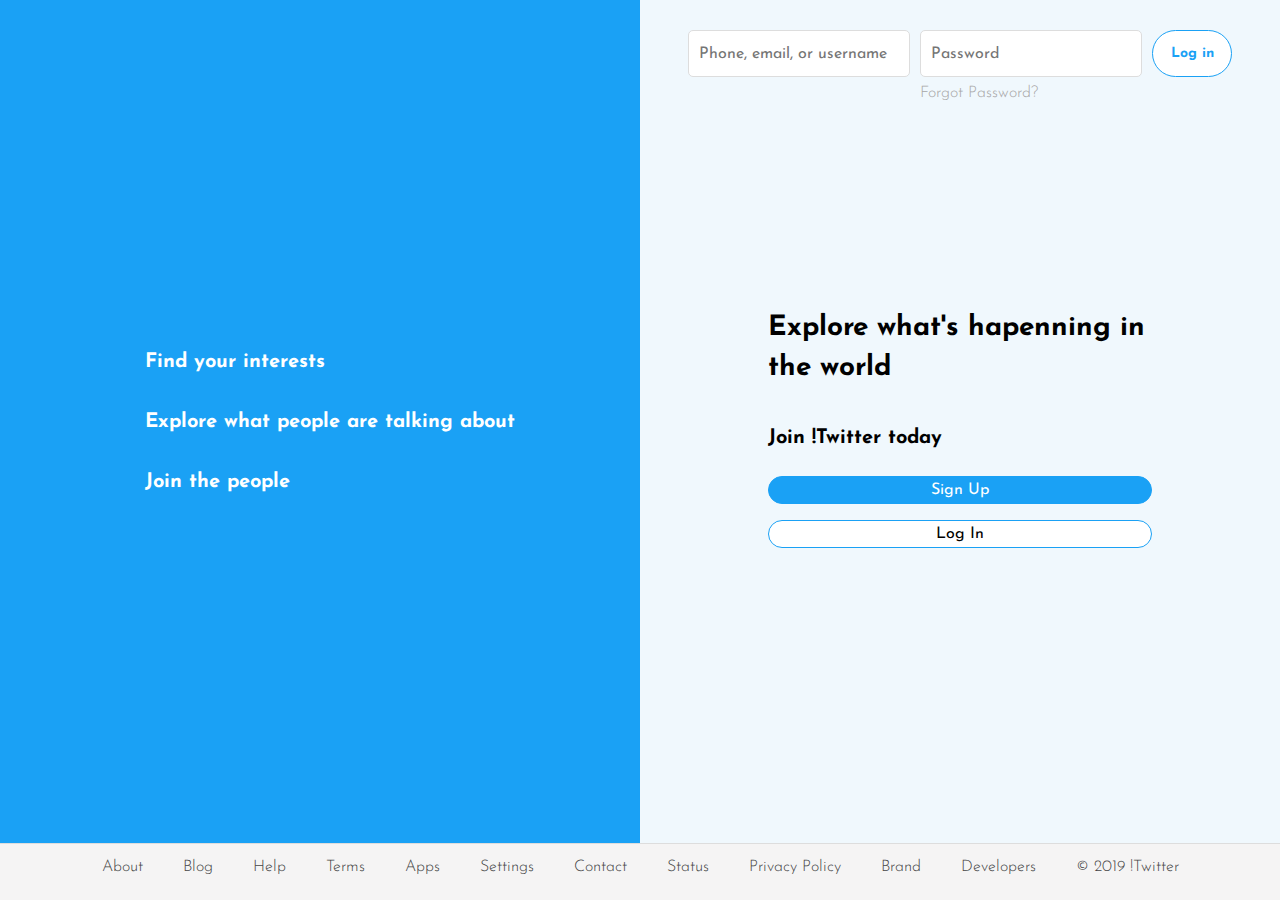
<file: 001 - Make Main Page Responsive/index.html>
<!DOCTYPE html>
<html lang="en">
  <head>
    <meta charset="UTF-8" />
    <meta name="viewport" content="width=device-width, initial-scale=1.0, user-scalable=no" />
    <meta http-equiv="X-UA-Compatible" content="ie=edge" />
    <link
      rel="stylesheet"
      href="https://cdnjs.cloudflare.com/ajax/libs/font-awesome/5.8.2/css/all.min.css"
      integrity="sha384-oS3vJWv+0UjzBfQzYUhtDYW+Pj2yciDJxpsK1OYPAYjqT085Qq/1cq5FLXAZQ7Ay"
      crossorigin="anonymous"
    />
    <link
      href="https://fonts.googleapis.com/css?family=Josefin+Sans:300,400,600,700&display=swap"
      rel="stylesheet"
    />
    <link rel="stylesheet" href="style.css" />
    <title>!Twitter</title>
  </head>
  <body>
    <!-- main page -->
    <section class="main-page">
      <!-- left -->
      <div class="left">
        <div class="left-content">
          <div>
            <i class="fas fa-search"></i>
            <h3 class="left-content-heading">Find your interests</h3>
          </div>
          <div>
            <i class="fas fa-user-friends"></i>
            <h3 class="left-content-heading">
              Explore what people are talking about
            </h3>
          </div>
          <div>
            <i class="fas fa-comment"></i>
            <h3 class="left-content-heading">Join the people</h3>
          </div>
        </div>
      </div>
      <!-- end of left -->
      <!-- right -->
      <div class="right">
        <form class="right-content-form">
          <input
            type="text"
            class="user-info"
            placeholder="Phone, email, or username"
          />
          <div>
            <input type="password" class="password" placeholder="Password" />
            <label>Forgot Password?</label>
          </div>
          <button type="button" class="btn-top">Log in</button>
        </form>
        <div class="middle-content">
          <i class="fas fa-dove"></i>
          <h1>Explore what's hapenning in the world</h1>
          <h4>Join !Twitter today</h4>
          <button type="button" class="sign-up main-btn">Sign Up</button>
          <button type="button" class="log-in main-btn">Log In</button>
        </div>
      </div>
      <!-- end of right -->
      <!-- footer -->
      <footer class="main-page-footer">
        <ul>
          <li><a href="#">About</a></li>
          <li><a href="#">Blog</a></li>
          <li><a href="#">Help</a></li>
          <li><a href="#">Terms</a></li>
          <li><a href="#">Apps</a></li>
          <li><a href="#">Settings</a></li>
          <li><a href="#">Contact</a></li>
          <li><a href="#">Status</a></li>
          <li><a href="#">Privacy Policy</a></li>
          <li><a href="#">Brand</a></li>
          <li><a href="#">Developers</a></li>
          <li><a href="#">&copy; 2019 !Twitter</a></li>
        </ul>
      </footer>
      <!-- end of footer -->
    </section>
    <!-- end of main page -->

    <!-- login page -->
    <section class="login-page">
      <!-- login page nav -->
      <nav class="login-page-nav">
        <ul>
          <li class="brand">
            <a href="#"><i class="fas fa-dove"></i> Home</a>
          </li>
          <li><a href="#">About</a></li>
          <li><a href="#">Language: English</a></li>
        </ul>
      </nav>
      <!-- end of login page nav -->
      <!-- login -->
      <div class="login">
        <div class="login-content">
          <h2>Log in to !Twitter</h2>
          <form class="login-form">
            <input
              type="text"
              placeholder="Phone, email, or username"
              class="login-user-info"
            />
            <input
              type="password"
              placeholder="Password"
              class="login-password"
            />
            <div>
              <button type="button" class="login-form-btn">Log In</button>
              <input type="checkbox" class="login-form-checkbox" id="check" />
              <label for="check">Remember me</label>
              <a href="#">Forgot password?</a>
            </div>
          </form>
        </div>
        <footer class="login-footer">
          <p>New to !Twitter? <a href="#">Sign up now</a></p>
          <p>
            Already using !Twitter via text message?
            <a href="#">Activate your account</a>
          </p>
        </footer>
      </div>
      <!-- end of login -->

      <!-- login modal -->
      <div class="login-modal">
        <i class="fas fa-times"></i>
        <p>
          The username and password you entered did not match our records.
          Please double check and try again
        </p>
      </div>
      <!-- end of login modal -->
    </section>
    <!-- end of login page -->

    <!-- feeds page -->
    <section class="feeds-page">
      <!-- feeds nav -->
      <nav class="feeds-nav dark-mode-1">
        <div class="icons">
          <a href="#" class="active"><i class="fas fa-home"></i></a>
          <a href="#"><i class="fas fa-hashtag"></i></a>
          <a href="#"><i class="far fa-bell"></i></a>
          <a href="#"><i class="far fa-envelope"></i></a>
        </div>
        <div class="search-bar">
          <i class="fas fa-search"></i>
          <input
            type="text"
            placeholder="Search Twirrer"
            class="search-bar-input dark-mode-2 light-text border"
          />
        </div>
        <div class="user">
          <div class="user-img-wrapper">
            <img src="images/user1.jpg" />
          </div>
          <a href="#" class="user-link light-text">Jane Smith</a>
          <i class="fas fa-chevron-down"></i>
        </div>
      </nav>
      <!-- end of feeds nav -->

      <!-- feeds content -->
      <div class="feeds-content dark-mode-2">
        <div class="feeds-header dark-mode-1">
          <div class="header-top border">
            <h4 class="light-text">Home</h4>
            <i class="far fa-star"></i>
          </div>
          <div class="header-post dark-mode-1 border">
            <div class="header-img-wrapper">
              <img src="images/user1.jpg" />
            </div>
            <input type="text" placeholder="What's happening?" class="dark-mode-2 light-text border" />
            <i class="far fa-image"></i>
            <i class="fas fa-camera"></i>
            <i class="far fa-chart-bar"></i>
          </div>
        </div>

        <div class="posts dark-mode-1">
          <div class="post border">
            <div class="user-avatar">
              <img src="images/user2.jpg" />
            </div>
            <div class="post-content">
              <div class="post-user-info light-text">
                <h4>Helen Brown</h4>
                <i class="fas fa-check-circle"></i>
                <span>@helenbrown 15m</span>
              </div>
              <p class="post-text light-text">
                Hello!
              </p>
              <div class="post-img">
                <img src="images/post-img-1.jpg" />
              </div>
              <div class="post-icons">
                <i class="far fa-comment"></i>
                <i class="fas fa-retweet"></i>
                <i class="far fa-heart"></i>
                <i class="fas fa-share-alt"></i>
              </div>
            </div>
          </div>
          <div class="post border">
            <div class="user-avatar">
              <img src="images/user3.jpg" />
            </div>
            <div class="post-content">
              <div class="post-user-info light-text">
                <h4>Jane Doe</h4>
                <i class="fas fa-check-circle"></i>
                <span>@janedoe 35m</span>
              </div>
              <p class="post-text light-text">
                Hello!
              </p>
              <div class="post-img">
                <img src="images/post-img-2.jpg" />
              </div>
              <div class="post-icons">
                <i class="far fa-comment"></i>
                <i class="fas fa-retweet"></i>
                <i class="far fa-heart"></i>
                <i class="fas fa-share-alt"></i>
              </div>
            </div>
          </div>
          <div class="post border">
            <div class="user-avatar">
              <img src="images/user4.jpg" />
            </div>
            <div class="post-content">
              <div class="post-user-info light-text">
                <h4>John Thompson</h4>
                <i class="fas fa-check-circle"></i>
                <span>@johnthompson 56m</span>
              </div>
              <p class="post-text light-text">
                Hello!
              </p>
              <div class="post-img">
                <img src="images/post-img-3.jpg" />
              </div>
              <div class="post-icons">
                <i class="far fa-comment"></i>
                <i class="fas fa-retweet"></i>
                <i class="far fa-heart"></i>
                <i class="fas fa-share-alt"></i>
              </div>
            </div>
          </div>
          <div class="post border">
            <div class="user-avatar">
              <img src="images/user5.jpg" />
            </div>
            <div class="post-content">
              <div class="post-user-info light-text">
                <h4>James Dias</h4>
                <i class="fas fa-check-circle"></i>
                <span>@jamesdias 1h 07m</span>
              </div>
              <p class="post-text light-text">
                Hello!
              </p>
              <div class="post-img">
                <img src="images/post-img-4.jpg" />
              </div>
              <div class="post-icons">
                <i class="far fa-comment"></i>
                <i class="fas fa-retweet"></i>
                <i class="far fa-heart"></i>
                <i class="fas fa-share-alt"></i>
              </div>
            </div>
          </div>
          <div class="post border">
            <div class="user-avatar">
              <img src="images/user6.jpg" />
            </div>
            <div class="post-content">
              <div class="post-user-info light-text">
                <h4>Nick Johnson</h4>
                <i class="fas fa-check-circle"></i>
                <span>@nickjohnson 1h 37m</span>
              </div>
              <p class="post-text light-text">
                Hello!
              </p>
              <div class="post-img">
                <img src="images/post-img-5.jpg" />
              </div>
              <div class="post-icons">
                <i class="far fa-comment"></i>
                <i class="fas fa-retweet"></i>
                <i class="far fa-heart"></i>
                <i class="fas fa-share-alt"></i>
              </div>
            </div>
          </div>
        </div>

        <div class="follow dark-mode-1">
          <h3 class="follow-heading light-text border">Who to follow</h3>
          <div class="follow-user border">
            <div class="follow-user-img">
              <img src="images/user3.jpg" />
            </div>
            <div class="follow-user-info light-text">
              <h4>Ann Smith</h4>
              <p>@annsmith</p>
            </div>
            <button type="button" class="follow-btn dark-mode-2">Follow</button>
          </div>
          <div class="follow-user border">
            <div class="follow-user-img">
              <img src="images/user4.jpg" />
            </div>
            <div class="follow-user-info light-text">
              <h4>Nick Doe</h4>
              <p>@nickdoe</p>
            </div>
            <button type="button" class="follow-btn dark-mode-2">Follow</button>
          </div>
          <div class="follow-user border">
            <div class="follow-user-img">
              <img src="images/user5.jpg" />
            </div>
            <div class="follow-user-info light-text">
              <h4>James Black</h4>
              <p>@jamesblack</p>
            </div>
            <button type="button" class="follow-btn dark-mode-2">Follow</button>
          </div>
          <div class="follow-link">
            <a href="#">Show more</a>
          </div>
          <footer class="follow-footer dark-mode-2">
            <ul>
              <li><a href="#">Terms</a></li>
              <li><a href="#">Privacy policy</a></li>
              <li><a href="#">Cookies</a></li>
              <li><a href="#">About</a></li>
              <li><a href="#">More</a></li>
            </ul>
          </footer>
        </div>
      </div>
      <!-- end of feeds content -->

      <button type="button" class="post-btn">
        +<i class="fas fa-feather-alt"></i> Post
      </button>

      <!-- post modal -->
      <div class="modal-wrapper">
        <div class="modal dark-mode-1">
          <div class="modal-header border">
            <i class="fas fa-times"></i>
            <button type="button">Post</button>
          </div>
          <div class="modal-body">
            <div class="modal-img">
              <img src="images/user1.jpg" />
            </div>
            <input
              type="text"
              placeholder="What's happening?"
              class="modal-input dark-mode-2 light-text border"
            />
            <i class="far fa-smile"></i>
          </div>
          <div class="modal-footer">
            <div class="modal-icons">
              <i class="far fa-image"></i>
              <i class="fas fa-camera"></i>
              <i class="far fa-chart-bar"></i>
              <span>+</span>
            </div>
          </div>
        </div>
      </div>
      <!-- end of post modal -->

      <!-- sidebar -->
      <div class="sidebar-wrapper">
        <div class="sidebar dark-mode-1">
          <div class="sidebar-header border">
            <h2 class="light-text">Account info</h2>
            <i class="fas fa-times"></i>
          </div>
          <div class="sidebar-user">
            <div class="sidebar-user-img">
              <img src="images/user1.jpg" />
            </div>
            <span>+</span>
          </div>
          <div class="sidebar-user-info light-text">
            <h4>Jane Smith</h4>
            <p>@janesmith</p>
          </div>
          <div class="following light-text">
            <p class="following-paragraph"><span>711</span> Following</p>
            <p class="following-paragraph"><span>7.5K</span> Followers</p>
          </div>
          <div class="sidebar-list-1 border">
            <ul>
              <li>
                <a href="#"> <i class="fas fa-user"></i> Profile </a>
              </li>
              <li>
                <a href="#"> <i class="far fa-list-alt"></i> Lists </a>
              </li>
              <li>
                <a href="#"> <i class="far fa-bookmark"></i> Bookmarks </a>
              </li>
              <li>
                <a href="#"> <i class="fab fa-adversal"></i> Ads </a>
              </li>
              <li>
                <a href="#"> <i class="fas fa-chart-line"></i> Analytics </a>
              </li>
            </ul>
          </div>
          <div class="sidebar-list-2">
            <ul>
              <li><a href="#">Settings and Privacy</a></li>
              <li><a href="#">Help Center</a></li>
              <li><a href="#">Log Out</a></li>
            </ul>
          </div>

          <!-- dark mode -->
          <div class="dark-mode">
            <p>Dark Mode</p>
            <div class="toggle">
              <div class="circle"></div>
            </div>
          </div>
          <!-- end of dark mode -->
        </div>
      </div>
      <!-- end of sidebar -->
    </section>
    <!-- end of feeds page -->

    <script src="script.js"></script>
  </body>
</html>
</file>
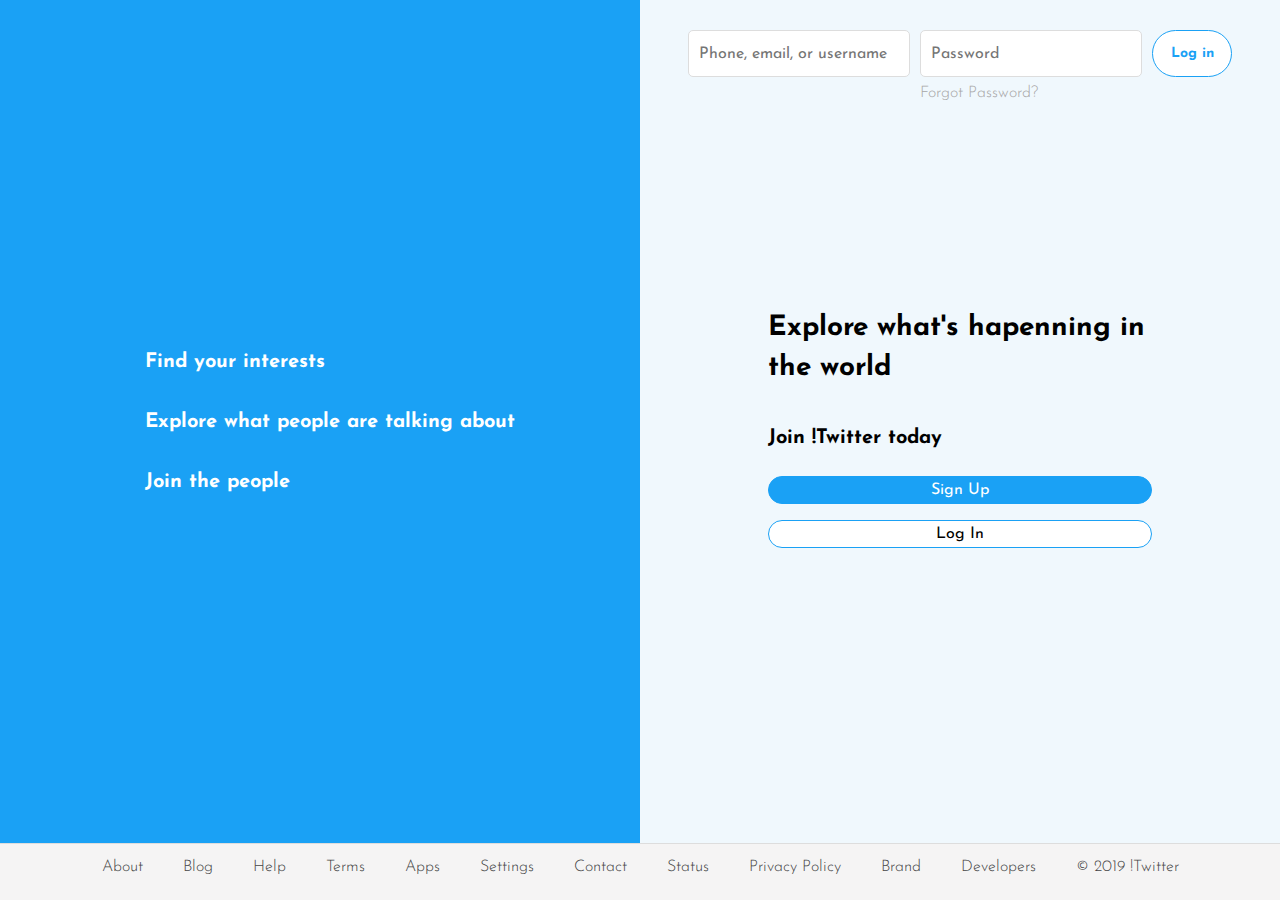
<file: 002 - Make Login Page Responsive/index.html>
<!DOCTYPE html>
<html lang="en">
  <head>
    <meta charset="UTF-8" />
    <meta name="viewport" content="width=device-width, initial-scale=1.0, user-scalable=no" />
    <meta http-equiv="X-UA-Compatible" content="ie=edge" />
    <link
      rel="stylesheet"
      href="https://cdnjs.cloudflare.com/ajax/libs/font-awesome/5.8.2/css/all.min.css"
      integrity="sha384-oS3vJWv+0UjzBfQzYUhtDYW+Pj2yciDJxpsK1OYPAYjqT085Qq/1cq5FLXAZQ7Ay"
      crossorigin="anonymous"
    />
    <link
      href="https://fonts.googleapis.com/css?family=Josefin+Sans:300,400,600,700&display=swap"
      rel="stylesheet"
    />
    <link rel="stylesheet" href="style.css" />
    <title>!Twitter
    </title>
  </head>
  <body>
    <!-- main page -->
    <section class="main-page">
      <!-- left -->
      <div class="left">
        <div class="left-content">
          <div>
            <i class="fas fa-search"></i>
            <h3 class="left-content-heading">Find your interests</h3>
          </div>
          <div>
            <i class="fas fa-user-friends"></i>
            <h3 class="left-content-heading">
              Explore what people are talking about
            </h3>
          </div>
          <div>
            <i class="fas fa-comment"></i>
            <h3 class="left-content-heading">Join the people</h3>
          </div>
        </div>
      </div>
      <!-- end of left -->
      <!-- right -->
      <div class="right">
        <form class="right-content-form">
          <input
            type="text"
            class="user-info"
            placeholder="Phone, email, or username"
          />
          <div>
            <input type="password" class="password" placeholder="Password" />
            <label>Forgot Password?</label>
          </div>
          <button type="button" class="btn-top">Log in</button>
        </form>
        <div class="middle-content">
          <i class="fas fa-dove"></i>
          <h1>Explore what's hapenning in the world</h1>
          <h4>Join !Twitter today</h4>
          <button type="button" class="sign-up main-btn">Sign Up</button>
          <button type="button" class="log-in main-btn">Log In</button>
        </div>
      </div>
      <!-- end of right -->
      <!-- footer -->
      <footer class="main-page-footer">
        <ul>
          <li><a href="#">About</a></li>
          <li><a href="#">Blog</a></li>
          <li><a href="#">Help</a></li>
          <li><a href="#">Terms</a></li>
          <li><a href="#">Apps</a></li>
          <li><a href="#">Settings</a></li>
          <li><a href="#">Contact</a></li>
          <li><a href="#">Status</a></li>
          <li><a href="#">Privacy Policy</a></li>
          <li><a href="#">Brand</a></li>
          <li><a href="#">Developers</a></li>
          <li><a href="#">&copy; 2019 !Twitter</a></li>
        </ul>
      </footer>
      <!-- end of footer -->
    </section>
    <!-- end of main page -->

    <!-- login page -->
    <section class="login-page">
      <!-- login page nav -->
      <nav class="login-page-nav">
        <ul>
          <li class="brand">
            <a href="#"><i class="fas fa-dove"></i> Home</a>
          </li>
          <li><a href="#">About</a></li>
          <li><a href="#">Language: English</a></li>
        </ul>
      </nav>
      <!-- end of login page nav -->
      <!-- login -->
      <div class="login">
        <div class="login-content">
          <h2>Log in to !Twitter</h2>
          <form class="login-form">
            <input
              type="text"
              placeholder="Phone, email, or username"
              class="login-user-info"
            />
            <input
              type="password"
              placeholder="Password"
              class="login-password"
            />
            <div>
              <button type="button" class="login-form-btn">Log In</button>
              <input type="checkbox" class="login-form-checkbox" id="check" />
              <label for="check">Remember me</label>
              <a href="#">Forgot password?</a>
            </div>
          </form>
        </div>
        <footer class="login-footer">
          <p>New to !Twitter? <a href="#">Sign up now</a></p>
          <p>
            Already using Twirrer via text message?
            <a href="#">Activate your account</a>
          </p>
        </footer>
      </div>
      <!-- end of login -->

      <!-- login modal -->
      <div class="login-modal">
        <i class="fas fa-times"></i>
        <p>
          The username and password you entered did not match our records.
          Please double check and try again
        </p>
      </div>
      <!-- end of login modal -->
    </section>
    <!-- end of login page -->

    <!-- feeds page -->
    <section class="feeds-page">
      <!-- feeds nav -->
      <nav class="feeds-nav dark-mode-1">
        <div class="icons">
          <a href="#" class="active"><i class="fas fa-home"></i></a>
          <a href="#"><i class="fas fa-hashtag"></i></a>
          <a href="#"><i class="far fa-bell"></i></a>
          <a href="#"><i class="far fa-envelope"></i></a>
        </div>
        <div class="search-bar">
          <i class="fas fa-search"></i>
          <input
            type="text"
            placeholder="Search Twirrer"
            class="search-bar-input dark-mode-2 light-text border"
          />
        </div>
        <div class="user">
          <div class="user-img-wrapper">
            <img src="images/user1.jpg" />
          </div>
          <a href="#" class="user-link light-text">Jane Smith</a>
          <i class="fas fa-chevron-down"></i>
        </div>
      </nav>
      <!-- end of feeds nav -->

      <!-- feeds content -->
      <div class="feeds-content dark-mode-2">
        <div class="feeds-header dark-mode-1">
          <div class="header-top border">
            <h4 class="light-text">Home</h4>
            <i class="far fa-star"></i>
          </div>
          <div class="header-post dark-mode-1 border">
            <div class="header-img-wrapper">
              <img src="images/user1.jpg" />
            </div>
            <input type="text" placeholder="What's happening?" class="dark-mode-2 light-text border" />
            <i class="far fa-image"></i>
            <i class="fas fa-camera"></i>
            <i class="far fa-chart-bar"></i>
          </div>
        </div>

        <div class="posts dark-mode-1">
          <div class="post border">
            <div class="user-avatar">
              <img src="images/user2.jpg" />
            </div>
            <div class="post-content">
              <div class="post-user-info light-text">
                <h4>Helen Brown</h4>
                <i class="fas fa-check-circle"></i>
                <span>@helenbrown 15m</span>
              </div>
              <p class="post-text light-text">
                Hello!
              </p>
              <div class="post-img">
                <img src="images/post-img-1.jpg" />
              </div>
              <div class="post-icons">
                <i class="far fa-comment"></i>
                <i class="fas fa-retweet"></i>
                <i class="far fa-heart"></i>
                <i class="fas fa-share-alt"></i>
              </div>
            </div>
          </div>
          <div class="post border">
            <div class="user-avatar">
              <img src="images/user3.jpg" />
            </div>
            <div class="post-content">
              <div class="post-user-info light-text">
                <h4>Jane Doe</h4>
                <i class="fas fa-check-circle"></i>
                <span>@janedoe 35m</span>
              </div>
              <p class="post-text light-text">
                Hello!
              </p>
              <div class="post-img">
                <img src="images/post-img-2.jpg" />
              </div>
              <div class="post-icons">
                <i class="far fa-comment"></i>
                <i class="fas fa-retweet"></i>
                <i class="far fa-heart"></i>
                <i class="fas fa-share-alt"></i>
              </div>
            </div>
          </div>
          <div class="post border">
            <div class="user-avatar">
              <img src="images/user4.jpg" />
            </div>
            <div class="post-content">
              <div class="post-user-info light-text">
                <h4>John Thompson</h4>
                <i class="fas fa-check-circle"></i>
                <span>@johnthompson 56m</span>
              </div>
              <p class="post-text light-text">
                Hello!
              </p>
              <div class="post-img">
                <img src="images/post-img-3.jpg" />
              </div>
              <div class="post-icons">
                <i class="far fa-comment"></i>
                <i class="fas fa-retweet"></i>
                <i class="far fa-heart"></i>
                <i class="fas fa-share-alt"></i>
              </div>
            </div>
          </div>
          <div class="post border">
            <div class="user-avatar">
              <img src="images/user5.jpg" />
            </div>
            <div class="post-content">
              <div class="post-user-info light-text">
                <h4>James Dias</h4>
                <i class="fas fa-check-circle"></i>
                <span>@jamesdias 1h 07m</span>
              </div>
              <p class="post-text light-text">
                Hello!
              </p>
              <div class="post-img">
                <img src="images/post-img-4.jpg" />
              </div>
              <div class="post-icons">
                <i class="far fa-comment"></i>
                <i class="fas fa-retweet"></i>
                <i class="far fa-heart"></i>
                <i class="fas fa-share-alt"></i>
              </div>
            </div>
          </div>
          <div class="post border">
            <div class="user-avatar">
              <img src="images/user6.jpg" />
            </div>
            <div class="post-content">
              <div class="post-user-info light-text">
                <h4>Nick Johnson</h4>
                <i class="fas fa-check-circle"></i>
                <span>@nickjohnson 1h 37m</span>
              </div>
              <p class="post-text light-text">
                Hello!
              </p>
              <div class="post-img">
                <img src="images/post-img-5.jpg" />
              </div>
              <div class="post-icons">
                <i class="far fa-comment"></i>
                <i class="fas fa-retweet"></i>
                <i class="far fa-heart"></i>
                <i class="fas fa-share-alt"></i>
              </div>
            </div>
          </div>
        </div>

        <div class="follow dark-mode-1">
          <h3 class="follow-heading light-text border">Who to follow</h3>
          <div class="follow-user border">
            <div class="follow-user-img">
              <img src="images/user3.jpg" />
            </div>
            <div class="follow-user-info light-text">
              <h4>Ann Smith</h4>
              <p>@annsmith</p>
            </div>
            <button type="button" class="follow-btn dark-mode-2">Follow</button>
          </div>
          <div class="follow-user border">
            <div class="follow-user-img">
              <img src="images/user4.jpg" />
            </div>
            <div class="follow-user-info light-text">
              <h4>Nick Doe</h4>
              <p>@nickdoe</p>
            </div>
            <button type="button" class="follow-btn dark-mode-2">Follow</button>
          </div>
          <div class="follow-user border">
            <div class="follow-user-img">
              <img src="images/user5.jpg" />
            </div>
            <div class="follow-user-info light-text">
              <h4>James Black</h4>
              <p>@jamesblack</p>
            </div>
            <button type="button" class="follow-btn dark-mode-2">Follow</button>
          </div>
          <div class="follow-link">
            <a href="#">Show more</a>
          </div>
          <footer class="follow-footer dark-mode-2">
            <ul>
              <li><a href="#">Terms</a></li>
              <li><a href="#">Privacy policy</a></li>
              <li><a href="#">Cookies</a></li>
              <li><a href="#">About</a></li>
              <li><a href="#">More</a></li>
            </ul>
          </footer>
        </div>
      </div>
      <!-- end of feeds content -->

      <button type="button" class="post-btn">
        +<i class="fas fa-feather-alt"></i> Post
      </button>

      <!-- post modal -->
      <div class="modal-wrapper">
        <div class="modal dark-mode-1">
          <div class="modal-header border">
            <i class="fas fa-times"></i>
            <button type="button">Post</button>
          </div>
          <div class="modal-body">
            <div class="modal-img">
              <img src="images/user1.jpg" />
            </div>
            <input
              type="text"
              placeholder="What's happening?"
              class="modal-input dark-mode-2 light-text border"
            />
            <i class="far fa-smile"></i>
          </div>
          <div class="modal-footer">
            <div class="modal-icons">
              <i class="far fa-image"></i>
              <i class="fas fa-camera"></i>
              <i class="far fa-chart-bar"></i>
              <span>+</span>
            </div>
          </div>
        </div>
      </div>
      <!-- end of post modal -->

      <!-- sidebar -->
      <div class="sidebar-wrapper">
        <div class="sidebar dark-mode-1">
          <div class="sidebar-header border">
            <h2 class="light-text">Account info</h2>
            <i class="fas fa-times"></i>
          </div>
          <div class="sidebar-user">
            <div class="sidebar-user-img">
              <img src="images/user1.jpg" />
            </div>
            <span>+</span>
          </div>
          <div class="sidebar-user-info light-text">
            <h4>Jane Smith</h4>
            <p>@janesmith</p>
          </div>
          <div class="following light-text">
            <p class="following-paragraph"><span>711</span> Following</p>
            <p class="following-paragraph"><span>7.5K</span> Followers</p>
          </div>
          <div class="sidebar-list-1 border">
            <ul>
              <li>
                <a href="#"> <i class="fas fa-user"></i> Profile </a>
              </li>
              <li>
                <a href="#"> <i class="far fa-list-alt"></i> Lists </a>
              </li>
              <li>
                <a href="#"> <i class="far fa-bookmark"></i> Bookmarks </a>
              </li>
              <li>
                <a href="#"> <i class="fab fa-adversal"></i> Ads </a>
              </li>
              <li>
                <a href="#"> <i class="fas fa-chart-line"></i> Analytics </a>
              </li>
            </ul>
          </div>
          <div class="sidebar-list-2">
            <ul>
              <li><a href="#">Settings and Privacy</a></li>
              <li><a href="#">Help Center</a></li>
              <li><a href="#">Log Out</a></li>
            </ul>
          </div>

          <!-- dark mode -->
          <div class="dark-mode">
            <p>Dark Mode</p>
            <div class="toggle">
              <div class="circle"></div>
            </div>
          </div>
          <!-- end of dark mode -->
        </div>
      </div>
      <!-- end of sidebar -->
    </section>
    <!-- end of feeds page -->

    <script src="script.js"></script>
  </body>
</html>
</file>
<file: 001 - Make Main Page Responsive/style.css>
/* common styles */
* {
  margin: 0;
  padding: 0;
  font-family: "Josefin Sans", sans-serif;
  outline: none;
}

html {
  font-size: 62.5%;
}

body {
  background-color: #f0f8fd;
}
/* end of common styles */

/* main page */
.main-page {
  width: 100%;
  height: 100vh;
  display: grid;
  grid-template-columns: repeat(2, 1fr);
  grid-template-rows: 1fr min-content;
}
/* left */
.left {
  grid-column: 1 / 2;
  grid-row: 1 / 2;
  background-color: #1aa1f5;
  display: flex;
  justify-content: center;
  align-items: center;
}

.left-content div {
  display: flex;
  align-items: center;
  margin: 4rem;
  color: #fff;
}

.left-content i {
  font-size: 3rem;
  margin-right: 2rem;
}

.left-content-heading {
  font-size: 2rem;
}
/* end of left */

/* right */
.right {
  grid-column: 2 / -1;
  grid-row: 1 / 2;
  position: relative;
}

.right-content-form {
  display: flex;
  justify-content: center;
  margin-top: 3rem;
}

.right-content-form div {
  position: relative;
}

.right-content-form input {
  width: 20rem;
  height: 4.5rem;
  margin-right: 1rem;
  font-size: 1.6rem;
  padding: 0 1rem;
  border: 0.1rem solid #ddd;
  border-radius: 0.5rem;
  background-color: #fff;
  transition: background-color 0.3s;
}

.right-content-form input:focus {
  background-color: #d9ebf7;
}

.right-content-form label {
  position: absolute;
  top: 5.5rem;
  left: 0;
  font-size: 1.6rem;
  font-weight: 300;
  color: #a7a6a6;
}

.btn-top {
  width: 8rem;
  background-color: #fff;
  color: #1aa1f5;
  border: 0.1rem solid #1aa1f5;
  border-radius: 3rem;
  font-size: 1.4rem;
  font-weight: bold;
  cursor: pointer;
  transition: background-color 0.3s;
}

.btn-top:hover {
  background-color: #d9ebf7;
}

.middle-content {
  position: absolute;
  top: 50%;
  left: 50%;
  transform: translate(-50%, -50%);
  display: flex;
  flex-direction: column;
  width: 40%;
}

.middle-content i {
  font-size: 4rem;
  color: #1aa1f5;
  margin-bottom: 2rem;
}

.middle-content h1 {
  font-size: 2.8rem;
  margin-bottom: 4rem;
  line-height: 4rem;
}

.middle-content h4 {
  font-size: 2rem;
  margin-bottom: 2rem;
}

.middle-content button {
  margin: 0.8rem 0;
  padding: 0.5rem;
  border: 0.1rem solid #1aa1f5;
  border-radius: 4rem;
  font-size: 1.6rem;
  cursor: pointer;
  transition: background-color 0.3s;
}

.sign-up {
  background-color: #1aa1f5;
  color: #fff;
}

.sign-up:hover {
  background-color: #0f5d8d;
}

.log-in {
  background-color: #fff;
}

.log-in:hover {
  background-color: #d9ebf7;
}
/* end of right */

/* footer */
.main-page-footer {
  grid-column: 1 / -1;
  grid-row: 2 / -1;
  background-color: #f5f4f4;
  padding: 1.5rem;
  border-top: 0.1rem solid #ddd;
}

.main-page-footer ul {
  display: flex;
  justify-content: center;
  list-style: none;
}

.main-page-footer a {
  font-size: 1.6rem;
  margin: 0 2rem;
  text-decoration: none;
  color: #444;
  font-weight: 300;
}
/* end of footer */
/* end of main page */

/* login page */
.login-page {
  width: 100%;
  height: 100vh;
  display: none;
  grid-template-columns: minmax(5rem, 1fr) 2fr minmax(5rem, 1fr);
  grid-template-rows: repeat(2, min-content) 1fr;
  grid-row-gap: 1.5rem;
}

/* login page nav */
.login-page-nav {
  grid-column: 1 / -1;
  grid-row: 1 / 2;
  background-color: #fff;
  padding: 2.5rem 0;
  box-shadow: 0 0 0.7rem rgba(0, 0, 0, 0.3);
  z-index: 1;
}

.login-page-nav ul {
  width: 100rem;
  margin: auto;
  display: flex;
  align-items: flex-end;
  list-style: none;
}

.login-page-nav li {
  margin: 0 1rem;
  position: relative;
}

.login-page-nav li:last-child {
  margin-left: auto;
}

.login-page-nav li::after {
  content: "";
  width: 100%;
  height: 0.4rem;
  background-color: #1aa1f5;
  position: absolute;
  bottom: -2.5rem;
  left: 0;
  opacity: 0;
  transition: opacity 0.3s;
}

.login-page-nav li:hover::after {
  opacity: 1;
}

.login-page-nav a {
  font-size: 1.6rem;
  text-decoration: none;
  color: #555;
  transition: color 0.3s;
}

.login-page-nav li:hover a {
  color: #1aa1f5;
}

.login-page-nav i {
  color: #1aa1f5;
  font-size: 2rem;
}
/* end of login page nav */

/* login */
.login {
  grid-column: 2 / 3;
  grid-row: 2 / 3;
  background-color: #fff;
  width: 100rem;
  display: grid;
  grid-template-columns: 10rem 8fr;
  grid-template-rows: 2fr 1fr;
  box-shadow: 0 0 0.5rem rgba(0, 0, 0, 0.3);
}

.login-content {
  grid-column: 2 / -1;
  grid-row: 1 /2;
  padding: 5rem 0 1rem 0;
}

.login-content h2 {
  font-size: 2.4rem;
  margin-bottom: 3rem;
}

.login-form {
  display: flex;
  flex-direction: column;
}

.login-form input:not(.login-form-checkbox) {
  width: 30rem;
  height: 3.5rem;
  margin-bottom: 1rem;
  border: 0.1rem solid #ddd;
  border-radius: 0.5rem;
  padding-left: 1rem;
  font-size: 1.5rem;
  transition: background-color 0.3s;
}

.login-form input:focus {
  background-color: #d9ebf7;
}

.login-form div {
  margin-top: 2rem;
}

.login-form button {
  padding: 1rem 1.5rem;
  background-color: #1aa1f5;
  color: #fff;
  border-radius: 4rem;
  border: 0.1rem solid #1aa1f5;
  font-size: 1.5rem;
  font-weight: bold;
  margin-right: 1rem;
  cursor: pointer;
}

.login-form label {
  font-size: 1.6rem;
  font-weight: 300;
  margin-right: 1rem;
}

.login-form a {
  text-decoration: none;
  font-size: 1.6rem;
  color: #1aa1f5;
}

.login-footer {
  grid-column: 1 / -1;
  grid-row: 2 / -1;
  background-color: #edf3f7;
  padding-left: 100px;
  display: flex;
  flex-direction: column;
  justify-content: center;
  margin-top: 2rem;
}

.login-footer p {
  font-size: 1.6rem;
  font-weight: 300;
  margin: 0.5rem 0;
}

.login-footer a {
  text-decoration: none;
  color: #1aa1f5;
}
/* end of login */

/* login modal */
.login-modal {
  position: fixed;
  top: 11.5rem;
  left: 50%;
  transform: translate(-50%, -50%);
  background-color: #fff;
  width: 70rem;
  padding: 2rem;
  text-align: center;
  box-shadow: 0 0 0.7rem rgba(0, 0, 0, 0.3);
  border-radius: 0 0 1rem 1rem;
  display: none;
}

.login-modal i {
  position: absolute;
  top: 2rem;
  right: 2rem;
  font-size: 1.3rem;
  color: #868383;
  cursor: pointer;
}

.login-modal p {
  margin: 2rem 1rem 0 1rem;
  font-size: 1.6rem;
  color: #868383;
}
/* end of login modal */
/* end of login page */

/* feeds page */
.feeds-page {
  width: 100%;
  height: 100vh;
  display: none;
}

/* feeds nav */
.feeds-nav {
  position: fixed;
  width: 100%;
  height: 6.5rem;
  background-color: #fff;
  display: flex;
  justify-content: center;
  box-shadow: 0 0 0.7rem rgba(0, 0, 0, 0.3);
}

.icons {
  display: flex;
  align-items: center;
}

.icons a {
  text-decoration: none;
  margin-right: 7rem;
  font-size: 2.5rem;
  color: #9e9a9a;
}

.icons .active {
  color: #1aa1f5;
}

.search-bar {
  display: flex;
  align-items: center;
  position: relative;
}

.search-bar-input {
  width: 35rem;
  height: 3rem;
  border: 0.1rem solid #d6e1e9;
  border-radius: 3rem;
  background-color: #d6e1e9;
  padding-left: 5rem;
  transition: all 0.3s;
}

.search-bar-input:focus {
  background-color: #fff;
  border-color: #1aa1f5;
}

.search-bar i {
  position: absolute;
  font-size: 1.6rem;
  left: 1.5rem;
  color: #9e9a9a;
}

.user {
  margin-left: 3rem;
  display: flex;
  align-items: center;
  cursor: pointer;
}

.user-img-wrapper {
  width: 4rem;
  height: 4rem;
}

.user-img-wrapper img {
  width: 100%;
  height: 100%;
  object-fit: cover;
  border-radius: 50%;
}

.user-link {
  margin: 0 1rem;
  text-decoration: none;
  font-size: 1.8rem;
  color: #444;
}

.user i {
  color: #444;
  font-size: 1.6rem;
}

/* end of feeds nav */

/* feeds content */
.feeds-content {
  display: grid;
  grid-template-columns: minmax(5rem, 1fr) 60rem 40rem minmax(5rem, 1fr);
  grid-template-rows: repeat(2, min-content);
  padding-top: 6.5rem;
}

.feeds-header {
  grid-column: 2 / 3;
  grid-row: 1 / 2;
  background-color: #fff;
  margin-top: 1.5rem;
}

.header-top {
  display: flex;
  align-items: center;
  justify-content: space-between;
  border-bottom: 0.1rem solid #eee;
  padding: 1.5rem;
}

.header-top h4 {
  font-size: 2.2rem;
}

.header-top i {
  font-size: 2rem;
  color: #1aa1f5;
}

.header-post {
  display: flex;
  align-items: center;
  padding: 1rem;
  border-bottom: 0.1rem solid #eee;
}

.header-img-wrapper {
  width: 4rem;
  height: 4rem;
  margin-right: 1.5rem;
}

.header-img-wrapper img {
  width: 100%;
  height: 100%;
  object-fit: cover;
  border-radius: 50%;
}

.header-post input {
  width: 35rem;
  height: 3rem;
  border: 0.1rem solid #d6e1e9;
  border-radius: 3rem;
  background-color: #d6e1e9;
  padding: 0.4rem 1.5rem;
}

.header-post i {
  font-size: 2.5rem;
  color: #1aa1f5;
  margin: 1rem;
}

.posts {
  grid-column: 2 / 3;
  grid-row: 2 / -1;
  background-color: #fff;
}

.post {
  display: flex;
  padding: 1.5rem;
  border-bottom: 0.1rem solid #eee;
}

.user-avatar {
  width: 6rem;
  height: 6rem;
  flex-shrink: 0;
  margin-right: 1.5rem;
}

.user-avatar img {
  width: 100%;
  height: 100%;
  object-fit: cover;
  border-radius: 50%;
}

.post-user-info {
  display: flex;
  align-items: center;
  margin: 1rem 0;
}

.post-user-info h4 {
  font-size: 1.6rem;
  margin-right: 0.5rem;
}

.post-user-info i {
  font-size: 1.6rem;
  color: #1aa1f5;
  margin-right: 0.5rem;
}

.post-user-info span {
  font-size: 1.6rem;
}

.post-text {
  font-size: 1.6rem;
  margin-bottom: 1rem;
}

.post-img {
  width: 48rem;
  height: 30rem;
}

.post-img img {
  width: 100%;
  height: 100%;
  object-fit: cover;
  border-radius: 1rem;
}

.post-icons {
  margin-top: 1rem;
}

.post-icons i {
  font-size: 1.8rem;
  color: #868383;
  margin-right: 6rem;
}

.follow {
  position: fixed;
  top: 8rem;
  left: 57%;
  background-color: #fff;
  width: 35rem;
}

.follow-heading {
  padding: 1rem;
  font-size: 1.8rem;
  border-bottom: 0.1rem solid #eee;
}

.follow-user {
  display: flex;
  align-items: center;
  padding: 1.5rem;
  border-bottom: 0.1rem solid #eee;
}

.follow-user-img {
  width: 6rem;
  height: 6rem;
  margin-right: 2rem;
}

.follow-user-img img {
  width: 100%;
  height: 100%;
  object-fit: cover;
  border-radius: 50%;
}

.follow-user-info h4,
.follow-user-info p {
  font-size: 1.6rem;
  margin-bottom: 0.5rem;
}

.follow-btn {
  margin-left: auto;
  width: 9rem;
  background-color: #fff;
  color: #1aa1f5;
  padding: 0.7rem 0.5rem;
  border: 0.1rem solid #1aa1f5;
  border-radius: 2rem;
  font-size: 1.6rem;
  cursor: pointer;
}

.follow-link {
  margin: 2rem 1rem;
}

.follow-link a {
  text-decoration: none;
  color: #1aa1f5;
  font-size: 1.5rem;
}

.follow-footer {
  background-color: #f0f8fd;
}

.follow-footer ul {
  list-style: none;
  display: flex;
  padding: 2rem 0;
}

.follow-footer a {
  text-decoration: none;
  font-size: 1.5rem;
  color: #868383;
  margin: 0 0.7rem;
}
/* end of feeds content */

.post-btn {
  position: fixed;
  bottom: 2rem;
  left: 68%;
  width: 12rem;
  padding: 1.5rem 1rem;
  background-color: #1aa1f5;
  color: #fff;
  font-size: 2rem;
  border: 0.1rem solid #1aa1f5;
  border-radius: 3rem;
  cursor: pointer;
  box-shadow: 0 0.3rem 1rem rgba(0, 0, 0, 0.3);
  transition: background-color 0.3s;
}

.post-btn:hover {
  background-color: #117abb;
}

/* post modal */
.modal-wrapper {
  position: fixed;
  background-color: rgba(0, 0, 0, 0.5);
  top: 0;
  left: 0;
  right: 0;
  bottom: 0;
  opacity: 0;
  visibility: hidden;
}

.modal-wrapper-display {
  opacity: 1;
  visibility: visible;
}

.modal {
  width: 60rem;
  background-color: #fff;
  position: absolute;
  top: 25%;
  left: 50%;
  transform: translate(-50%, -50%);
  border-radius: 1.5rem;
  display: none;
}

.modal-header {
  padding: 1.5rem 2.5rem;
  display: flex;
  align-items: center;
  border-bottom: 0.1rem solid #eee;
}

.modal-header i {
  font-size: 2.3rem;
  color: #1aa1f5;
  cursor: pointer;
}

.modal-header button {
  margin-left: auto;
  width: 8rem;
  padding: 0.8rem 0.5rem;
  background-color: #1aa1f5;
  color: #fff;
  font-size: 1.6rem;
  border: 0.1rem solid #1aa1f5;
  border-radius: 3rem;
  opacity: 0.5;
}

.modal-body {
  display: flex;
  padding: 2rem 1.5rem 1rem 1.5rem;
}

.modal-img {
  width: 4rem;
  height: 4rem;
  margin-right: 1.5rem;
}

.modal-img img {
  width: 100%;
  height: 100%;
  object-fit: cover;
  border-radius: 50%;
}

.modal-input {
  width: 53rem;
  padding: 1rem 0 8rem 1rem;
  background-color: #d6e1e9;
  border: 0.1rem solid #eee;
  border-radius: 1.5rem;
  font-size: 1.6rem;
}

.modal-input:focus {
  background-color: #fff;
  border-color: #1aa1f5;
}

.modal-body i {
  position: absolute;
  bottom: 8.5rem;
  right: 2.8rem;
  font-size: 2rem;
  color: #1aa1f5;
}

.modal-footer {
  padding: 0 2rem 2rem 8rem;
}

.modal-icons {
  display: flex;
  align-items: center;
}

.modal-icons i {
  margin-right: 2rem;
  font-size: 2.7rem;
  color: #1aa1f5;
}

.modal-icons span {
  margin-left: auto;
  font-size: 5rem;
  width: 4rem;
  height: 4rem;
  border: 0.1rem solid #1aa1f5;
  border-radius: 50%;
  display: flex;
  justify-content: center;
  align-items: center;
  color: #1aa1f5;
  opacity: 0.5;
}
/* end of post modal */

/* sidebar */
.sidebar-wrapper {
  position: fixed;
  background-color: rgba(0, 0, 0, 0.5);
  top: 0;
  right: 0;
  bottom: 0;
  left: 0;
  opacity: 0;
  visibility: hidden;
  transition: all 0.5s;
}

.sidebar-wrapper-display {
  opacity: 1;
  visibility: visible;
}

.sidebar {
  position: fixed;
  top: 0;
  right: -30rem;
  width: 30rem;
  height: 100vh;
  background-color: #fff;
  padding: 2.5rem;
  box-sizing: border-box;
  box-shadow: -0.1rem 0 0.5rem rgba(0, 0, 0, 0.3);
  transition: right 0.5s cubic-bezier(1, 0, 0, 1);
}

.sidebar-display {
  right: 0;
}

.sidebar-header {
  display: flex;
  align-items: center;
  padding-bottom: 1.5rem;
  border-bottom: 0.1rem solid #eee;
}

.sidebar-header h2 {
  font-size: 2rem;
}

.sidebar-header i {
  margin-left: auto;
  font-size: 2.5rem;
  color: #1aa1f5;
  cursor: pointer;
}

.sidebar-user {
  display: flex;
  align-items: center;
  padding-top: 1.5rem;
}

.sidebar-user-img {
  width: 4rem;
  height: 4rem;
}

.sidebar-user-img img {
  width: 100%;
  height: 100%;
  object-fit: cover;
  border-radius: 50%;
}

.sidebar-user span {
  margin-left: auto;
  width: 3.5rem;
  height: 3.5rem;
  font-size: 5rem;
  border: 0.1rem solid #1aa1f5;
  border-radius: 50%;
  display: flex;
  justify-content: center;
  align-items: center;
  color: #1aa1f5;
}

.sidebar-user-info {
  padding: 1.5rem 0;
  font-size: 1.8rem;
}

.sidebar-user-info h4 {
  margin-bottom: 0.5rem;
}

.following {
  display: flex;
  padding: 1.5rem 0;
}

.following-paragraph {
  font-size: 1.8rem;
}

.following-paragraph:first-child {
  margin-right: 2.5rem;
}

.following-paragraph span {
  font-weight: bold;
}

.sidebar-list-1 {
  border-bottom: 0.1rem solid #eee;
}

.sidebar-list-1 ul {
  list-style: none;
  padding: 1.5rem 0;
}

.sidebar-list-1 li {
  margin-bottom: 2.5rem;
}

.sidebar-list-1 a {
  text-decoration: none;
  font-size: 1.6rem;
  color: #868383;
}

.sidebar-list-1 i {
  margin-right: 1rem;
}

.sidebar-list-2 ul {
  list-style: none;
  padding: 3rem 0;
}

.sidebar-list-2 li {
  margin-bottom: 2.5rem;
}

.sidebar-list-2 a {
  text-decoration: none;
  font-size: 1.6rem;
  color: #868383;
}

/* dark mode */
.dark-mode {
  display: flex;
  align-items: center;
}

.dark-mode p {
  margin-right: 8rem;
  font-size: 1.6rem;
  color: #868383;
}

.toggle {
  width: 4.5rem;
  height: 1.5rem;
  background-color: #777;
  border-radius: 3rem;
  box-shadow: inset 0 0.2rem 1rem rgba(0, 0, 0, 0.3);
  position: relative;
}

.circle {
  width: 2rem;
  height: 2rem;
  background-color: #ddd;
  border-radius: 50%;
  position: absolute;
  top: 50%;
  left: 0;
  transform: translateY(-50%);
  box-shadow: 0 0.1rem 0.3rem rgba(0, 0, 0, 0.3);
  transition: all 0.1s linear;
}

.move {
  left: 2.5rem;
  background-color: #117abb;
}

.dark-1 {
  background-color: #1c2938;
}

.dark-2 {
  background-color: #10171e !important;
}

.light {
  color: #fff;
}

.border-color {
  border-color: #444 !important;
}
/* end of dark mode */
/* end of sidebar */
/* end of feeds page */

/* responsive */
@media (max-width: 1300px) {
  /* main page */
  .middle-content {
    width: 60%;
  }

  .main-page-footer ul {
    flex-wrap: wrap;
  }

  .main-page-footer li {
    margin-bottom: 1rem;
  }
}

@media (max-width: 1100px) {
  /* main page */
  .main-page {
    grid-template-columns: 1fr;
    grid-template-rows: repeat(2, 1fr) min-content;
  }

  .right {
    grid-column: 1 / 2;
    grid-row: 1/ 2;
    width: 70%;
    margin: auto;
  }

  .right-content-form {
    display: none;
  }

  .left {
    grid-row: 2 / 3;
  }

  .left-content {
    width: 50%;
    margin: auto;
  }

  .left-content h3 {
    line-height: 3rem;
  }

  .main-page-footer {
    grid-row: 3 / 4;
  }
}

@media (max-width: 800px) {
  /* main page */
  .right {
    width: 80%;
  }

  .middle-content i {
    display: none;
  }

  .middle-content h1 {
    margin-bottom: 2rem;
  }

  .middle-content h4 {
    margin-bottom: 1rem;
  }

  .left-content {
    width: 60%;
  }
}

@media (max-width: 600px) {
  /* main page */
  .main-page {
    grid-template-rows: 1fr min-content;
  }

  .left {
    display: none;
  }

  .right {
    grid-row: 1 / 2;
    width: 90%;
  }
}

@media (max-width: 500px) {
  /* main page */
  .middle-content h1 {
    font-size: 2.5rem;
  }
}

/* end of responsive */
</file>
<file: 002 - Make Login Page Responsive/style.css>
/* common styles */
* {
  margin: 0;
  padding: 0;
  font-family: "Josefin Sans", sans-serif;
  outline: none;
}

html {
  font-size: 62.5%;
}

body {
  background-color: #f0f8fd;
}
/* end of common styles */

/* main page */
.main-page {
  width: 100%;
  height: 100vh;
  display: grid;
  grid-template-columns: repeat(2, 1fr);
  grid-template-rows: 1fr min-content;
}
/* left */
.left {
  grid-column: 1 / 2;
  grid-row: 1 / 2;
  background-color: #1aa1f5;
  display: flex;
  justify-content: center;
  align-items: center;
}

.left-content div {
  display: flex;
  align-items: center;
  margin: 4rem;
  color: #fff;
}

.left-content i {
  font-size: 3rem;
  margin-right: 2rem;
}

.left-content-heading {
  font-size: 2rem;
}
/* end of left */

/* right */
.right {
  grid-column: 2 / -1;
  grid-row: 1 / 2;
  position: relative;
}

.right-content-form {
  display: flex;
  justify-content: center;
  margin-top: 3rem;
}

.right-content-form div {
  position: relative;
}

.right-content-form input {
  width: 20rem;
  height: 4.5rem;
  margin-right: 1rem;
  font-size: 1.6rem;
  padding: 0 1rem;
  border: 0.1rem solid #ddd;
  border-radius: 0.5rem;
  background-color: #fff;
  transition: background-color 0.3s;
}

.right-content-form input:focus {
  background-color: #d9ebf7;
}

.right-content-form label {
  position: absolute;
  top: 5.5rem;
  left: 0;
  font-size: 1.6rem;
  font-weight: 300;
  color: #a7a6a6;
}

.btn-top {
  width: 8rem;
  background-color: #fff;
  color: #1aa1f5;
  border: 0.1rem solid #1aa1f5;
  border-radius: 3rem;
  font-size: 1.4rem;
  font-weight: bold;
  cursor: pointer;
  transition: background-color 0.3s;
}

.btn-top:hover {
  background-color: #d9ebf7;
}

.middle-content {
  position: absolute;
  top: 50%;
  left: 50%;
  transform: translate(-50%, -50%);
  display: flex;
  flex-direction: column;
  width: 40%;
}

.middle-content i {
  font-size: 4rem;
  color: #1aa1f5;
  margin-bottom: 2rem;
}

.middle-content h1 {
  font-size: 2.8rem;
  margin-bottom: 4rem;
  line-height: 4rem;
}

.middle-content h4 {
  font-size: 2rem;
  margin-bottom: 2rem;
}

.middle-content button {
  margin: 0.8rem 0;
  padding: 0.5rem;
  border: 0.1rem solid #1aa1f5;
  border-radius: 4rem;
  font-size: 1.6rem;
  cursor: pointer;
  transition: background-color 0.3s;
}

.sign-up {
  background-color: #1aa1f5;
  color: #fff;
}

.sign-up:hover {
  background-color: #0f5d8d;
}

.log-in {
  background-color: #fff;
}

.log-in:hover {
  background-color: #d9ebf7;
}
/* end of right */

/* footer */
.main-page-footer {
  grid-column: 1 / -1;
  grid-row: 2 / -1;
  background-color: #f5f4f4;
  padding: 1.5rem;
  border-top: 0.1rem solid #ddd;
}

.main-page-footer ul {
  display: flex;
  justify-content: center;
  list-style: none;
}

.main-page-footer a {
  font-size: 1.6rem;
  margin: 0 2rem;
  text-decoration: none;
  color: #444;
  font-weight: 300;
}
/* end of footer */
/* end of main page */

/* login page */
.login-page {
  width: 100%;
  height: 100vh;
  display: none;
  grid-template-columns: minmax(5rem, 1fr) 2fr minmax(5rem, 1fr);
  grid-template-rows: repeat(2, min-content) 1fr;
  grid-row-gap: 1.5rem;
}

/* login page nav */
.login-page-nav {
  grid-column: 1 / -1;
  grid-row: 1 / 2;
  background-color: #fff;
  padding: 2.5rem 0;
  box-shadow: 0 0 0.7rem rgba(0, 0, 0, 0.3);
  z-index: 1;
}

.login-page-nav ul {
  width: 100rem;
  margin: auto;
  display: flex;
  align-items: flex-end;
  list-style: none;
}

.login-page-nav li {
  margin: 0 1rem;
  position: relative;
}

.login-page-nav li:last-child {
  margin-left: auto;
}

.login-page-nav li::after {
  content: "";
  width: 100%;
  height: 0.4rem;
  background-color: #1aa1f5;
  position: absolute;
  bottom: -2.5rem;
  left: 0;
  opacity: 0;
  transition: opacity 0.3s;
}

.login-page-nav li:hover::after {
  opacity: 1;
}

.login-page-nav a {
  font-size: 1.6rem;
  text-decoration: none;
  color: #555;
  transition: color 0.3s;
}

.login-page-nav li:hover a {
  color: #1aa1f5;
}

.login-page-nav i {
  color: #1aa1f5;
  font-size: 2rem;
}
/* end of login page nav */

/* login */
.login {
  grid-column: 2 / 3;
  grid-row: 2 / 3;
  background-color: #fff;
  width: 100rem;
  display: grid;
  grid-template-columns: 10rem 8fr;
  grid-template-rows: 2fr 1fr;
  box-shadow: 0 0 0.5rem rgba(0, 0, 0, 0.3);
}

.login-content {
  grid-column: 2 / -1;
  grid-row: 1 /2;
  padding: 5rem 0 1rem 0;
}

.login-content h2 {
  font-size: 2.4rem;
  margin-bottom: 3rem;
}

.login-form {
  display: flex;
  flex-direction: column;
}

.login-form input:not(.login-form-checkbox) {
  width: 30rem;
  height: 3.5rem;
  margin-bottom: 1rem;
  border: 0.1rem solid #ddd;
  border-radius: 0.5rem;
  padding-left: 1rem;
  font-size: 1.5rem;
  transition: background-color 0.3s;
}

.login-form input:focus {
  background-color: #d9ebf7;
}

.login-form div {
  margin-top: 2rem;
}

.login-form button {
  padding: 1rem 1.5rem;
  background-color: #1aa1f5;
  color: #fff;
  border-radius: 4rem;
  border: 0.1rem solid #1aa1f5;
  font-size: 1.5rem;
  font-weight: bold;
  margin-right: 1rem;
  cursor: pointer;
}

.login-form label {
  font-size: 1.6rem;
  font-weight: 300;
  margin-right: 1rem;
}

.login-form a {
  text-decoration: none;
  font-size: 1.6rem;
  color: #1aa1f5;
}

.login-footer {
  grid-column: 1 / -1;
  grid-row: 2 / -1;
  background-color: #edf3f7;
  padding-left: 100px;
  display: flex;
  flex-direction: column;
  justify-content: center;
  margin-top: 2rem;
}

.login-footer p {
  font-size: 1.6rem;
  font-weight: 300;
  margin: 0.5rem 0;
}

.login-footer a {
  text-decoration: none;
  color: #1aa1f5;
}
/* end of login */

/* login modal */
.login-modal {
  position: fixed;
  top: 11.5rem;
  left: 50%;
  transform: translate(-50%, -50%);
  background-color: #fff;
  width: 70rem;
  padding: 2rem;
  text-align: center;
  box-shadow: 0 0 0.7rem rgba(0, 0, 0, 0.3);
  border-radius: 0 0 1rem 1rem;
  display: none;
}

.login-modal i {
  position: absolute;
  top: 2rem;
  right: 2rem;
  font-size: 1.3rem;
  color: #868383;
  cursor: pointer;
}

.login-modal p {
  margin: 2rem 1rem 0 1rem;
  font-size: 1.6rem;
  color: #868383;
}
/* end of login modal */
/* end of login page */

/* feeds page */
.feeds-page {
  width: 100%;
  height: 100vh;
  display: none;
}

/* feeds nav */
.feeds-nav {
  position: fixed;
  width: 100%;
  height: 6.5rem;
  background-color: #fff;
  display: flex;
  justify-content: center;
  box-shadow: 0 0 0.7rem rgba(0, 0, 0, 0.3);
}

.icons {
  display: flex;
  align-items: center;
}

.icons a {
  text-decoration: none;
  margin-right: 7rem;
  font-size: 2.5rem;
  color: #9e9a9a;
}

.icons .active {
  color: #1aa1f5;
}

.search-bar {
  display: flex;
  align-items: center;
  position: relative;
}

.search-bar-input {
  width: 35rem;
  height: 3rem;
  border: 0.1rem solid #d6e1e9;
  border-radius: 3rem;
  background-color: #d6e1e9;
  padding-left: 5rem;
  transition: all 0.3s;
}

.search-bar-input:focus {
  background-color: #fff;
  border-color: #1aa1f5;
}

.search-bar i {
  position: absolute;
  font-size: 1.6rem;
  left: 1.5rem;
  color: #9e9a9a;
}

.user {
  margin-left: 3rem;
  display: flex;
  align-items: center;
  cursor: pointer;
}

.user-img-wrapper {
  width: 4rem;
  height: 4rem;
}

.user-img-wrapper img {
  width: 100%;
  height: 100%;
  object-fit: cover;
  border-radius: 50%;
}

.user-link {
  margin: 0 1rem;
  text-decoration: none;
  font-size: 1.8rem;
  color: #444;
}

.user i {
  color: #444;
  font-size: 1.6rem;
}

/* end of feeds nav */

/* feeds content */
.feeds-content {
  display: grid;
  grid-template-columns: minmax(5rem, 1fr) 60rem 40rem minmax(5rem, 1fr);
  grid-template-rows: repeat(2, min-content);
  padding-top: 6.5rem;
}

.feeds-header {
  grid-column: 2 / 3;
  grid-row: 1 / 2;
  background-color: #fff;
  margin-top: 1.5rem;
}

.header-top {
  display: flex;
  align-items: center;
  justify-content: space-between;
  border-bottom: 0.1rem solid #eee;
  padding: 1.5rem;
}

.header-top h4 {
  font-size: 2.2rem;
}

.header-top i {
  font-size: 2rem;
  color: #1aa1f5;
}

.header-post {
  display: flex;
  align-items: center;
  padding: 1rem;
  border-bottom: 0.1rem solid #eee;
}

.header-img-wrapper {
  width: 4rem;
  height: 4rem;
  margin-right: 1.5rem;
}

.header-img-wrapper img {
  width: 100%;
  height: 100%;
  object-fit: cover;
  border-radius: 50%;
}

.header-post input {
  width: 35rem;
  height: 3rem;
  border: 0.1rem solid #d6e1e9;
  border-radius: 3rem;
  background-color: #d6e1e9;
  padding: 0.4rem 1.5rem;
}

.header-post i {
  font-size: 2.5rem;
  color: #1aa1f5;
  margin: 1rem;
}

.posts {
  grid-column: 2 / 3;
  grid-row: 2 / -1;
  background-color: #fff;
}

.post {
  display: flex;
  padding: 1.5rem;
  border-bottom: 0.1rem solid #eee;
}

.user-avatar {
  width: 6rem;
  height: 6rem;
  flex-shrink: 0;
  margin-right: 1.5rem;
}

.user-avatar img {
  width: 100%;
  height: 100%;
  object-fit: cover;
  border-radius: 50%;
}

.post-user-info {
  display: flex;
  align-items: center;
  margin: 1rem 0;
}

.post-user-info h4 {
  font-size: 1.6rem;
  margin-right: 0.5rem;
}

.post-user-info i {
  font-size: 1.6rem;
  color: #1aa1f5;
  margin-right: 0.5rem;
}

.post-user-info span {
  font-size: 1.6rem;
}

.post-text {
  font-size: 1.6rem;
  margin-bottom: 1rem;
}

.post-img {
  width: 48rem;
  height: 30rem;
}

.post-img img {
  width: 100%;
  height: 100%;
  object-fit: cover;
  border-radius: 1rem;
}

.post-icons {
  margin-top: 1rem;
}

.post-icons i {
  font-size: 1.8rem;
  color: #868383;
  margin-right: 6rem;
}

.follow {
  position: fixed;
  top: 8rem;
  left: 57%;
  background-color: #fff;
  width: 35rem;
}

.follow-heading {
  padding: 1rem;
  font-size: 1.8rem;
  border-bottom: 0.1rem solid #eee;
}

.follow-user {
  display: flex;
  align-items: center;
  padding: 1.5rem;
  border-bottom: 0.1rem solid #eee;
}

.follow-user-img {
  width: 6rem;
  height: 6rem;
  margin-right: 2rem;
}

.follow-user-img img {
  width: 100%;
  height: 100%;
  object-fit: cover;
  border-radius: 50%;
}

.follow-user-info h4,
.follow-user-info p {
  font-size: 1.6rem;
  margin-bottom: 0.5rem;
}

.follow-btn {
  margin-left: auto;
  width: 9rem;
  background-color: #fff;
  color: #1aa1f5;
  padding: 0.7rem 0.5rem;
  border: 0.1rem solid #1aa1f5;
  border-radius: 2rem;
  font-size: 1.6rem;
  cursor: pointer;
}

.follow-link {
  margin: 2rem 1rem;
}

.follow-link a {
  text-decoration: none;
  color: #1aa1f5;
  font-size: 1.5rem;
}

.follow-footer {
  background-color: #f0f8fd;
}

.follow-footer ul {
  list-style: none;
  display: flex;
  padding: 2rem 0;
}

.follow-footer a {
  text-decoration: none;
  font-size: 1.5rem;
  color: #868383;
  margin: 0 0.7rem;
}
/* end of feeds content */

.post-btn {
  position: fixed;
  bottom: 2rem;
  left: 68%;
  width: 12rem;
  padding: 1.5rem 1rem;
  background-color: #1aa1f5;
  color: #fff;
  font-size: 2rem;
  border: 0.1rem solid #1aa1f5;
  border-radius: 3rem;
  cursor: pointer;
  box-shadow: 0 0.3rem 1rem rgba(0, 0, 0, 0.3);
  transition: background-color 0.3s;
}

.post-btn:hover {
  background-color: #117abb;
}

/* post modal */
.modal-wrapper {
  position: fixed;
  background-color: rgba(0, 0, 0, 0.5);
  top: 0;
  left: 0;
  right: 0;
  bottom: 0;
  opacity: 0;
  visibility: hidden;
}

.modal-wrapper-display {
  opacity: 1;
  visibility: visible;
}

.modal {
  width: 60rem;
  background-color: #fff;
  position: absolute;
  top: 25%;
  left: 50%;
  transform: translate(-50%, -50%);
  border-radius: 1.5rem;
  display: none;
}

.modal-header {
  padding: 1.5rem 2.5rem;
  display: flex;
  align-items: center;
  border-bottom: 0.1rem solid #eee;
}

.modal-header i {
  font-size: 2.3rem;
  color: #1aa1f5;
  cursor: pointer;
}

.modal-header button {
  margin-left: auto;
  width: 8rem;
  padding: 0.8rem 0.5rem;
  background-color: #1aa1f5;
  color: #fff;
  font-size: 1.6rem;
  border: 0.1rem solid #1aa1f5;
  border-radius: 3rem;
  opacity: 0.5;
}

.modal-body {
  display: flex;
  padding: 2rem 1.5rem 1rem 1.5rem;
}

.modal-img {
  width: 4rem;
  height: 4rem;
  margin-right: 1.5rem;
}

.modal-img img {
  width: 100%;
  height: 100%;
  object-fit: cover;
  border-radius: 50%;
}

.modal-input {
  width: 53rem;
  padding: 1rem 0 8rem 1rem;
  background-color: #d6e1e9;
  border: 0.1rem solid #eee;
  border-radius: 1.5rem;
  font-size: 1.6rem;
}

.modal-input:focus {
  background-color: #fff;
  border-color: #1aa1f5;
}

.modal-body i {
  position: absolute;
  bottom: 8.5rem;
  right: 2.8rem;
  font-size: 2rem;
  color: #1aa1f5;
}

.modal-footer {
  padding: 0 2rem 2rem 8rem;
}

.modal-icons {
  display: flex;
  align-items: center;
}

.modal-icons i {
  margin-right: 2rem;
  font-size: 2.7rem;
  color: #1aa1f5;
}

.modal-icons span {
  margin-left: auto;
  font-size: 5rem;
  width: 4rem;
  height: 4rem;
  border: 0.1rem solid #1aa1f5;
  border-radius: 50%;
  display: flex;
  justify-content: center;
  align-items: center;
  color: #1aa1f5;
  opacity: 0.5;
}
/* end of post modal */

/* sidebar */
.sidebar-wrapper {
  position: fixed;
  background-color: rgba(0, 0, 0, 0.5);
  top: 0;
  right: 0;
  bottom: 0;
  left: 0;
  opacity: 0;
  visibility: hidden;
  transition: all 0.5s;
}

.sidebar-wrapper-display {
  opacity: 1;
  visibility: visible;
}

.sidebar {
  position: fixed;
  top: 0;
  right: -30rem;
  width: 30rem;
  height: 100vh;
  background-color: #fff;
  padding: 2.5rem;
  box-sizing: border-box;
  box-shadow: -0.1rem 0 0.5rem rgba(0, 0, 0, 0.3);
  transition: right 0.5s cubic-bezier(1, 0, 0, 1);
}

.sidebar-display {
  right: 0;
}

.sidebar-header {
  display: flex;
  align-items: center;
  padding-bottom: 1.5rem;
  border-bottom: 0.1rem solid #eee;
}

.sidebar-header h2 {
  font-size: 2rem;
}

.sidebar-header i {
  margin-left: auto;
  font-size: 2.5rem;
  color: #1aa1f5;
  cursor: pointer;
}

.sidebar-user {
  display: flex;
  align-items: center;
  padding-top: 1.5rem;
}

.sidebar-user-img {
  width: 4rem;
  height: 4rem;
}

.sidebar-user-img img {
  width: 100%;
  height: 100%;
  object-fit: cover;
  border-radius: 50%;
}

.sidebar-user span {
  margin-left: auto;
  width: 3.5rem;
  height: 3.5rem;
  font-size: 5rem;
  border: 0.1rem solid #1aa1f5;
  border-radius: 50%;
  display: flex;
  justify-content: center;
  align-items: center;
  color: #1aa1f5;
}

.sidebar-user-info {
  padding: 1.5rem 0;
  font-size: 1.8rem;
}

.sidebar-user-info h4 {
  margin-bottom: 0.5rem;
}

.following {
  display: flex;
  padding: 1.5rem 0;
}

.following-paragraph {
  font-size: 1.8rem;
}

.following-paragraph:first-child {
  margin-right: 2.5rem;
}

.following-paragraph span {
  font-weight: bold;
}

.sidebar-list-1 {
  border-bottom: 0.1rem solid #eee;
}

.sidebar-list-1 ul {
  list-style: none;
  padding: 1.5rem 0;
}

.sidebar-list-1 li {
  margin-bottom: 2.5rem;
}

.sidebar-list-1 a {
  text-decoration: none;
  font-size: 1.6rem;
  color: #868383;
}

.sidebar-list-1 i {
  margin-right: 1rem;
}

.sidebar-list-2 ul {
  list-style: none;
  padding: 3rem 0;
}

.sidebar-list-2 li {
  margin-bottom: 2.5rem;
}

.sidebar-list-2 a {
  text-decoration: none;
  font-size: 1.6rem;
  color: #868383;
}

/* dark mode */
.dark-mode {
  display: flex;
  align-items: center;
}

.dark-mode p {
  margin-right: 8rem;
  font-size: 1.6rem;
  color: #868383;
}

.toggle {
  width: 4.5rem;
  height: 1.5rem;
  background-color: #777;
  border-radius: 3rem;
  box-shadow: inset 0 0.2rem 1rem rgba(0, 0, 0, 0.3);
  position: relative;
}

.circle {
  width: 2rem;
  height: 2rem;
  background-color: #ddd;
  border-radius: 50%;
  position: absolute;
  top: 50%;
  left: 0;
  transform: translateY(-50%);
  box-shadow: 0 0.1rem 0.3rem rgba(0, 0, 0, 0.3);
  transition: all 0.1s linear;
}

.move {
  left: 2.5rem;
  background-color: #117abb;
}

.dark-1 {
  background-color: #1c2938;
}

.dark-2 {
  background-color: #10171e !important;
}

.light {
  color: #fff;
}

.border-color {
  border-color: #444 !important;
}
/* end of dark mode */
/* end of sidebar */
/* end of feeds page */

/* responsive */
@media (max-width: 1300px) {
  /* main page */
  .middle-content {
    width: 60%;
  }

  .main-page-footer ul {
    flex-wrap: wrap;
  }

  .main-page-footer li {
    margin-bottom: 1rem;
  }
}

@media (max-width: 1100px) {
  /* main page */
  .main-page {
    grid-template-columns: 1fr;
    grid-template-rows: repeat(2, 1fr) min-content;
  }

  .right {
    grid-column: 1 / 2;
    grid-row: 1/ 2;
    width: 70%;
    margin: auto;
  }

  .right-content-form {
    display: none;
  }

  .left {
    grid-row: 2 / 3;
  }

  .left-content {
    width: 50%;
    margin: auto;
  }

  .left-content h3 {
    line-height: 3rem;
  }

  .main-page-footer {
    grid-row: 3 / 4;
  }

  /* login page */
  .login-page-nav ul {
    width: 80rem;
  }

  .login {
    width: 80rem;
  }

  .login-modal {
    width: 60rem;
  }
}

@media (max-width: 900px) {
  /* login page */
  .login-page-nav ul {
    width: 60rem;
  }

  .login {
    width: 60rem;
  }

  .login-modal {
    width: 50rem;
  }
}

@media (max-width: 800px) {
  /* main page */
  .right {
    width: 80%;
  }

  .middle-content i {
    display: none;
  }

  .middle-content h1 {
    margin-bottom: 2rem;
  }

  .middle-content h4 {
    margin-bottom: 1rem;
  }

  .left-content {
    width: 60%;
  }
}

@media (max-width: 700px) {
  /* login page */
  .login-page-nav ul {
    width: 50rem;
  }

  .login {
    width: 50rem;
  }

  .login-modal {
    width: 40rem;
  }
}

@media (max-width: 600px) {
  /* main page */
  .main-page {
    grid-template-rows: 1fr min-content;
  }

  .left {
    display: none;
  }

  .right {
    grid-row: 1 / 2;
    width: 90%;
  }

  /* login page */
  .login-page-nav ul {
    width: 40rem;
  }

  .login {
    width: 40rem;
    grid-template-columns: 5rem 8fr;
  }

  .login-form label {
    font-size: 1.4rem;
  }

  .login-form a {
    font-size: 1.4rem;
  }

  .login-footer {
    padding-left: 5rem;
  }

  .login-footer p {
    font-size: 1.4rem;
  }

  .login-modal {
    width: 30rem;
  }

  .login-modal i {
    top: 2.5rem;
  }

  .login-modal p {
    font-size: 1.4rem;
  }
}

@media (max-width: 500px) {
  /* main page */
  .middle-content h1 {
    font-size: 2.5rem;
  }

  /* login page */
  .login-page-nav ul {
    width: 30rem;
  }

  .login {
    width: 30rem;
    grid-template-columns: 2rem 8fr;
  }

  .login-form input:not(.login-form-checkbox) {
    width: 20rem;
  }

  .login-form a {
    display: block;
    margin-top: 1.5rem;
  }

  .login-footer {
    padding-left: 2rem;
  }
}

@media (max-width: 400px) {
  /* login page */
  .login-page {
    grid-template-columns: 2rem 2fr 2rem;
  }

  .login {
    width: 100%;
  }

  .login-modal {
    width: 25rem;
  }
}
/* end of responsive */
</file>
